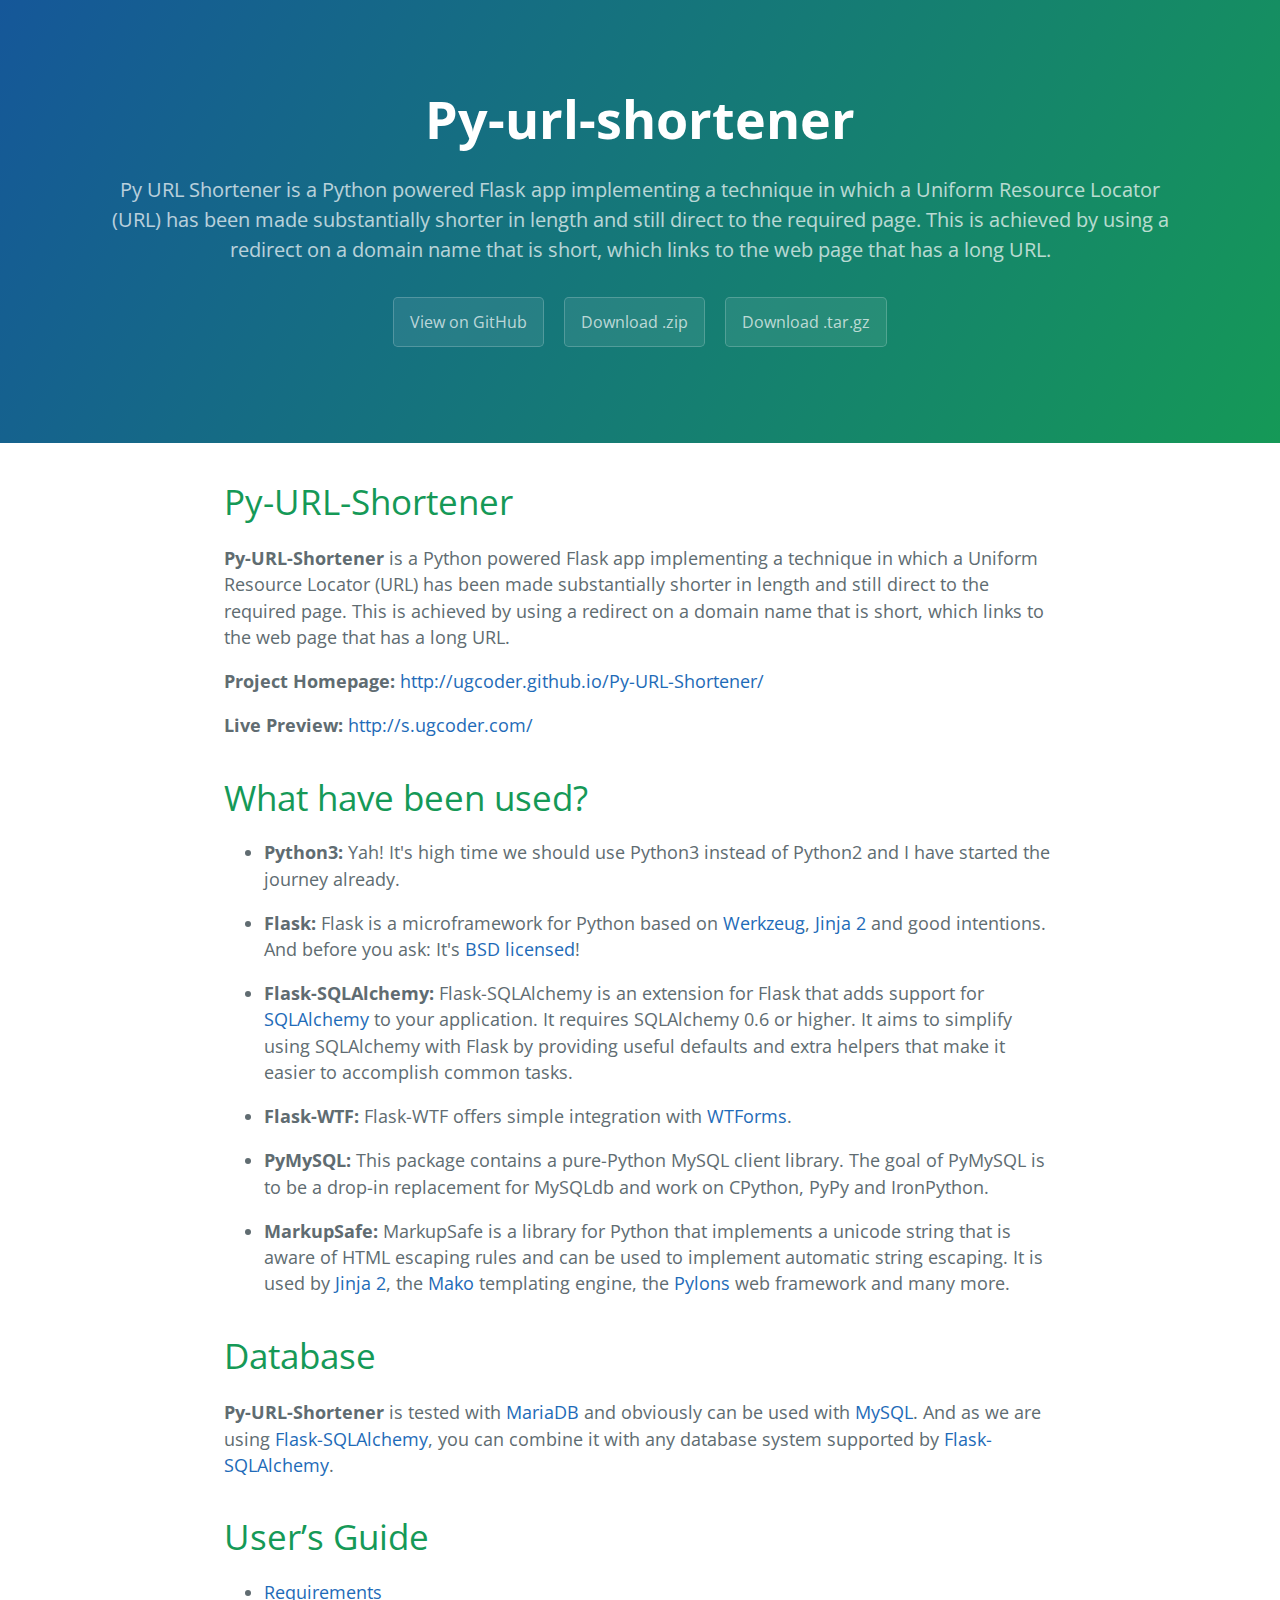
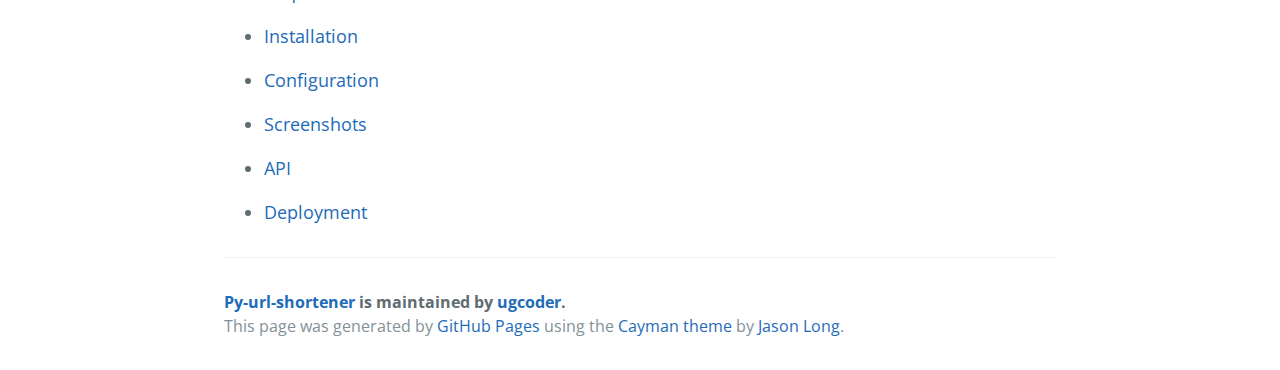
<file: index.html>
<!DOCTYPE html>
<html lang="en-us">
  <head>
    <meta charset="UTF-8">
    <title>Py-url-shortener by ugcoder</title>
    <meta name="viewport" content="width=device-width, initial-scale=1">
    <link rel="stylesheet" type="text/css" href="stylesheets/normalize.css" media="screen">
    <link href='https://fonts.googleapis.com/css?family=Open+Sans:400,700' rel='stylesheet' type='text/css'>
    <link rel="stylesheet" type="text/css" href="stylesheets/stylesheet.css" media="screen">
    <link rel="stylesheet" type="text/css" href="stylesheets/github-light.css" media="screen">
  </head>
  <body>
    <section class="page-header">
      <h1 class="project-name">Py-url-shortener</h1>
      <h2 class="project-tagline">Py URL Shortener is a Python powered Flask app implementing a technique in which a Uniform Resource Locator (URL) has been made substantially shorter in length and still direct to the required page. This is achieved by using a redirect on a domain name that is short, which links to the web page that has a long URL.</h2>
      <a href="https://github.com/ugcoder/Py-URL-Shortener" class="btn">View on GitHub</a>
      <a href="https://github.com/ugcoder/Py-URL-Shortener/zipball/master" class="btn">Download .zip</a>
      <a href="https://github.com/ugcoder/Py-URL-Shortener/tarball/master" class="btn">Download .tar.gz</a>
    </section>

    <section class="main-content">
      <h1>
<a id="py-url-shortener" class="anchor" href="#py-url-shortener" aria-hidden="true"><span aria-hidden="true" class="octicon octicon-link"></span></a>Py-URL-Shortener</h1>

<p><strong>Py-URL-Shortener</strong> is a Python powered Flask app implementing a technique in which a Uniform Resource Locator (URL) has been made substantially shorter in length and still direct to the required page. This is achieved by using a redirect on a domain name that is short, which links to the web page that has a long URL.</p>

<p><strong>Project Homepage:</strong> <a href="http://ugcoder.github.io/Py-URL-Shortener/">http://ugcoder.github.io/Py-URL-Shortener/</a></p>

<p><strong>Live Preview:</strong> <a href="http://s.ugcoder.com/">http://s.ugcoder.com/</a></p>

<h1>
<a id="what-have-been-used" class="anchor" href="#what-have-been-used" aria-hidden="true"><span aria-hidden="true" class="octicon octicon-link"></span></a>What have been used?</h1>

<ul>
<li><p><strong>Python3:</strong> Yah! It's high time we should use Python3 instead of Python2 and I have started the journey already.</p></li>
<li><p><strong>Flask:</strong> Flask is a microframework for Python based on <a href="http://werkzeug.pocoo.org/">Werkzeug</a>, <a href="http://jinja.pocoo.org/docs/dev/">Jinja 2</a>  and good intentions. And before you ask: It's <a href="https://opensource.org/licenses/BSD-3-Clause">BSD licensed</a>!</p></li>
<li><p><strong>Flask-SQLAlchemy:</strong> Flask-SQLAlchemy is an extension for Flask that adds support for <a href="http://www.sqlalchemy.org/">SQLAlchemy</a>  to your application. It requires SQLAlchemy 0.6 or higher. It aims to simplify using SQLAlchemy with Flask by providing useful defaults and extra helpers that make it easier to accomplish common tasks.</p></li>
<li><p><strong>Flask-WTF:</strong> Flask-WTF offers simple integration with <a href="http://wtforms.simplecodes.com/docs/">WTForms</a>.</p></li>
<li><p><strong>PyMySQL:</strong> This package contains a pure-Python MySQL client library. The goal of PyMySQL is to be a drop-in replacement for MySQLdb and work on CPython, PyPy and IronPython.</p></li>
<li><p><strong>MarkupSafe:</strong> MarkupSafe is a library for Python that implements a unicode string that is aware of HTML escaping rules and can be used to implement automatic string escaping. It is used by <a href="jinja.pocoo.org">Jinja 2</a>, the <a href="http://www.makotemplates.org/">Mako</a> templating engine, the <a href="http://pylonshq.com/">Pylons</a> web framework and many more.</p></li>
</ul>

<h1>
<a id="database" class="anchor" href="#database" aria-hidden="true"><span aria-hidden="true" class="octicon octicon-link"></span></a>Database</h1>

<p><strong>Py-URL-Shortener</strong> is tested with <a href="https://mariadb.org/">MariaDB</a> and obviously can be used with <a href="https://www.mysql.com/">MySQL</a>. And as we are using <a href="http://flask-sqlalchemy.pocoo.org/2.1/">Flask-SQLAlchemy</a>, you can combine it with any database system supported by <a href="http://flask-sqlalchemy.pocoo.org/2.1/">Flask-SQLAlchemy</a>.</p>

<h1>
<a id="users-guide" class="anchor" href="#users-guide" aria-hidden="true"><span aria-hidden="true" class="octicon octicon-link"></span></a>User’s Guide</h1>

<ul>
<li><p><a href="https://github.com/ugcoder/Py-URL-Shortener/wiki/Requirements">Requirements</a></p></li>
<li><p><a href="https://github.com/ugcoder/Py-URL-Shortener/wiki/Installation">Installation</a> </p></li>
<li><p><a href="https://github.com/ugcoder/Py-URL-Shortener/wiki/Configuration">Configuration</a> </p></li>
<li><p><a href="https://github.com/ugcoder/Py-URL-Shortener/wiki/Screenshots">Screenshots</a></p></li>
<li><p><a href="https://github.com/ugcoder/Py-URL-Shortener/wiki/API">API</a> </p></li>
<li><p><a href="https://github.com/ugcoder/Py-URL-Shortener/wiki/Deployment">Deployment</a> </p></li>
</ul>

      <footer class="site-footer">
        <span class="site-footer-owner"><a href="https://github.com/ugcoder/Py-URL-Shortener">Py-url-shortener</a> is maintained by <a href="https://github.com/ugcoder">ugcoder</a>.</span>

        <span class="site-footer-credits">This page was generated by <a href="https://pages.github.com">GitHub Pages</a> using the <a href="https://github.com/jasonlong/cayman-theme">Cayman theme</a> by <a href="https://twitter.com/jasonlong">Jason Long</a>.</span>
      </footer>

    </section>

  
  </body>
</html>
</file>
<file: stylesheets/stylesheet.css>
* {
  box-sizing: border-box; }

body {
  padding: 0;
  margin: 0;
  font-family: "Open Sans", "Helvetica Neue", Helvetica, Arial, sans-serif;
  font-size: 16px;
  line-height: 1.5;
  color: #606c71; }

a {
  color: #1e6bb8;
  text-decoration: none; }
  a:hover {
    text-decoration: underline; }

.btn {
  display: inline-block;
  margin-bottom: 1rem;
  color: rgba(255, 255, 255, 0.7);
  background-color: rgba(255, 255, 255, 0.08);
  border-color: rgba(255, 255, 255, 0.2);
  border-style: solid;
  border-width: 1px;
  border-radius: 0.3rem;
  transition: color 0.2s, background-color 0.2s, border-color 0.2s; }
  .btn + .btn {
    margin-left: 1rem; }

.btn:hover {
  color: rgba(255, 255, 255, 0.8);
  text-decoration: none;
  background-color: rgba(255, 255, 255, 0.2);
  border-color: rgba(255, 255, 255, 0.3); }

@media screen and (min-width: 64em) {
  .btn {
    padding: 0.75rem 1rem; } }

@media screen and (min-width: 42em) and (max-width: 64em) {
  .btn {
    padding: 0.6rem 0.9rem;
    font-size: 0.9rem; } }

@media screen and (max-width: 42em) {
  .btn {
    display: block;
    width: 100%;
    padding: 0.75rem;
    font-size: 0.9rem; }
    .btn + .btn {
      margin-top: 1rem;
      margin-left: 0; } }

.page-header {
  color: #fff;
  text-align: center;
  background-color: #159957;
  background-image: linear-gradient(120deg, #155799, #159957); }

@media screen and (min-width: 64em) {
  .page-header {
    padding: 5rem 6rem; } }

@media screen and (min-width: 42em) and (max-width: 64em) {
  .page-header {
    padding: 3rem 4rem; } }

@media screen and (max-width: 42em) {
  .page-header {
    padding: 2rem 1rem; } }

.project-name {
  margin-top: 0;
  margin-bottom: 0.1rem; }

@media screen and (min-width: 64em) {
  .project-name {
    font-size: 3.25rem; } }

@media screen and (min-width: 42em) and (max-width: 64em) {
  .project-name {
    font-size: 2.25rem; } }

@media screen and (max-width: 42em) {
  .project-name {
    font-size: 1.75rem; } }

.project-tagline {
  margin-bottom: 2rem;
  font-weight: normal;
  opacity: 0.7; }

@media screen and (min-width: 64em) {
  .project-tagline {
    font-size: 1.25rem; } }

@media screen and (min-width: 42em) and (max-width: 64em) {
  .project-tagline {
    font-size: 1.15rem; } }

@media screen and (max-width: 42em) {
  .project-tagline {
    font-size: 1rem; } }

.main-content :first-child {
  margin-top: 0; }
.main-content img {
  max-width: 100%; }
.main-content h1, .main-content h2, .main-content h3, .main-content h4, .main-content h5, .main-content h6 {
  margin-top: 2rem;
  margin-bottom: 1rem;
  font-weight: normal;
  color: #159957; }
.main-content p {
  margin-bottom: 1em; }
.main-content code {
  padding: 2px 4px;
  font-family: Consolas, "Liberation Mono", Menlo, Courier, monospace;
  font-size: 0.9rem;
  color: #383e41;
  background-color: #f3f6fa;
  border-radius: 0.3rem; }
.main-content pre {
  padding: 0.8rem;
  margin-top: 0;
  margin-bottom: 1rem;
  font: 1rem Consolas, "Liberation Mono", Menlo, Courier, monospace;
  color: #567482;
  word-wrap: normal;
  background-color: #f3f6fa;
  border: solid 1px #dce6f0;
  border-radius: 0.3rem; }
  .main-content pre > code {
    padding: 0;
    margin: 0;
    font-size: 0.9rem;
    color: #567482;
    word-break: normal;
    white-space: pre;
    background: transparent;
    border: 0; }
.main-content .highlight {
  margin-bottom: 1rem; }
  .main-content .highlight pre {
    margin-bottom: 0;
    word-break: normal; }
.main-content .highlight pre, .main-content pre {
  padding: 0.8rem;
  overflow: auto;
  font-size: 0.9rem;
  line-height: 1.45;
  border-radius: 0.3rem; }
.main-content pre code, .main-content pre tt {
  display: inline;
  max-width: initial;
  padding: 0;
  margin: 0;
  overflow: initial;
  line-height: inherit;
  word-wrap: normal;
  background-color: transparent;
  border: 0; }
  .main-content pre code:before, .main-content pre code:after, .main-content pre tt:before, .main-content pre tt:after {
    content: normal; }
.main-content ul, .main-content ol {
  margin-top: 0; }
.main-content blockquote {
  padding: 0 1rem;
  margin-left: 0;
  color: #819198;
  border-left: 0.3rem solid #dce6f0; }
  .main-content blockquote > :first-child {
    margin-top: 0; }
  .main-content blockquote > :last-child {
    margin-bottom: 0; }
.main-content table {
  display: block;
  width: 100%;
  overflow: auto;
  word-break: normal;
  word-break: keep-all; }
  .main-content table th {
    font-weight: bold; }
  .main-content table th, .main-content table td {
    padding: 0.5rem 1rem;
    border: 1px solid #e9ebec; }
.main-content dl {
  padding: 0; }
  .main-content dl dt {
    padding: 0;
    margin-top: 1rem;
    font-size: 1rem;
    font-weight: bold; }
  .main-content dl dd {
    padding: 0;
    margin-bottom: 1rem; }
.main-content hr {
  height: 2px;
  padding: 0;
  margin: 1rem 0;
  background-color: #eff0f1;
  border: 0; }

@media screen and (min-width: 64em) {
  .main-content {
    max-width: 64rem;
    padding: 2rem 6rem;
    margin: 0 auto;
    font-size: 1.1rem; } }

@media screen and (min-width: 42em) and (max-width: 64em) {
  .main-content {
    padding: 2rem 4rem;
    font-size: 1.1rem; } }

@media screen and (max-width: 42em) {
  .main-content {
    padding: 2rem 1rem;
    font-size: 1rem; } }

.site-footer {
  padding-top: 2rem;
  margin-top: 2rem;
  border-top: solid 1px #eff0f1; }

.site-footer-owner {
  display: block;
  font-weight: bold; }

.site-footer-credits {
  color: #819198; }

@media screen and (min-width: 64em) {
  .site-footer {
    font-size: 1rem; } }

@media screen and (min-width: 42em) and (max-width: 64em) {
  .site-footer {
    font-size: 1rem; } }

@media screen and (max-width: 42em) {
  .site-footer {
    font-size: 0.9rem; } }
</file>
<file: stylesheets/github-light.css>
/*
The MIT License (MIT)

Copyright (c) 2015 GitHub, Inc.

Permission is hereby granted, free of charge, to any person obtaining a copy
of this software and associated documentation files (the "Software"), to deal
in the Software without restriction, including without limitation the rights
to use, copy, modify, merge, publish, distribute, sublicense, and/or sell
copies of the Software, and to permit persons to whom the Software is
furnished to do so, subject to the following conditions:

The above copyright notice and this permission notice shall be included in all
copies or substantial portions of the Software.

THE SOFTWARE IS PROVIDED "AS IS", WITHOUT WARRANTY OF ANY KIND, EXPRESS OR
IMPLIED, INCLUDING BUT NOT LIMITED TO THE WARRANTIES OF MERCHANTABILITY,
FITNESS FOR A PARTICULAR PURPOSE AND NONINFRINGEMENT. IN NO EVENT SHALL THE
AUTHORS OR COPYRIGHT HOLDERS BE LIABLE FOR ANY CLAIM, DAMAGES OR OTHER
LIABILITY, WHETHER IN AN ACTION OF CONTRACT, TORT OR OTHERWISE, ARISING FROM,
OUT OF OR IN CONNECTION WITH THE SOFTWARE OR THE USE OR OTHER DEALINGS IN THE
SOFTWARE.

*/

.pl-c /* comment */ {
  color: #969896;
}

.pl-c1      /* constant, markup.raw, meta.diff.header, meta.module-reference, meta.property-name, support, support.constant, support.variable, variable.other.constant */,
.pl-s .pl-v /* string variable */ {
  color: #0086b3;
}

.pl-e  /* entity */,
.pl-en /* entity.name */ {
  color: #795da3;
}

.pl-s .pl-s1 /* string source */,
.pl-smi      /* storage.modifier.import, storage.modifier.package, storage.type.java, variable.other, variable.parameter.function */ {
  color: #333;
}

.pl-ent /* entity.name.tag */ {
  color: #63a35c;
}

.pl-k /* keyword, storage, storage.type */ {
  color: #a71d5d;
}

.pl-pds              /* punctuation.definition.string, string.regexp.character-class */,
.pl-s                /* string */,
.pl-s .pl-pse .pl-s1 /* string punctuation.section.embedded source */,
.pl-sr               /* string.regexp */,
.pl-sr .pl-cce       /* string.regexp constant.character.escape */,
.pl-sr .pl-sra       /* string.regexp string.regexp.arbitrary-repitition */,
.pl-sr .pl-sre       /* string.regexp source.ruby.embedded */ {
  color: #183691;
}

.pl-v /* variable */ {
  color: #ed6a43;
}

.pl-id /* invalid.deprecated */ {
  color: #b52a1d;
}

.pl-ii /* invalid.illegal */ {
  background-color: #b52a1d;
  color: #f8f8f8;
}

.pl-sr .pl-cce /* string.regexp constant.character.escape */ {
  color: #63a35c;
  font-weight: bold;
}

.pl-ml /* markup.list */ {
  color: #693a17;
}

.pl-mh        /* markup.heading */,
.pl-mh .pl-en /* markup.heading entity.name */,
.pl-ms        /* meta.separator */ {
  color: #1d3e81;
  font-weight: bold;
}

.pl-mq /* markup.quote */ {
  color: #008080;
}

.pl-mi /* markup.italic */ {
  color: #333;
  font-style: italic;
}

.pl-mb /* markup.bold */ {
  color: #333;
  font-weight: bold;
}

.pl-md /* markup.deleted, meta.diff.header.from-file */ {
  background-color: #ffecec;
  color: #bd2c00;
}

.pl-mi1 /* markup.inserted, meta.diff.header.to-file */ {
  background-color: #eaffea;
  color: #55a532;
}

.pl-mdr /* meta.diff.range */ {
  color: #795da3;
  font-weight: bold;
}

.pl-mo /* meta.output */ {
  color: #1d3e81;
}
</file>
